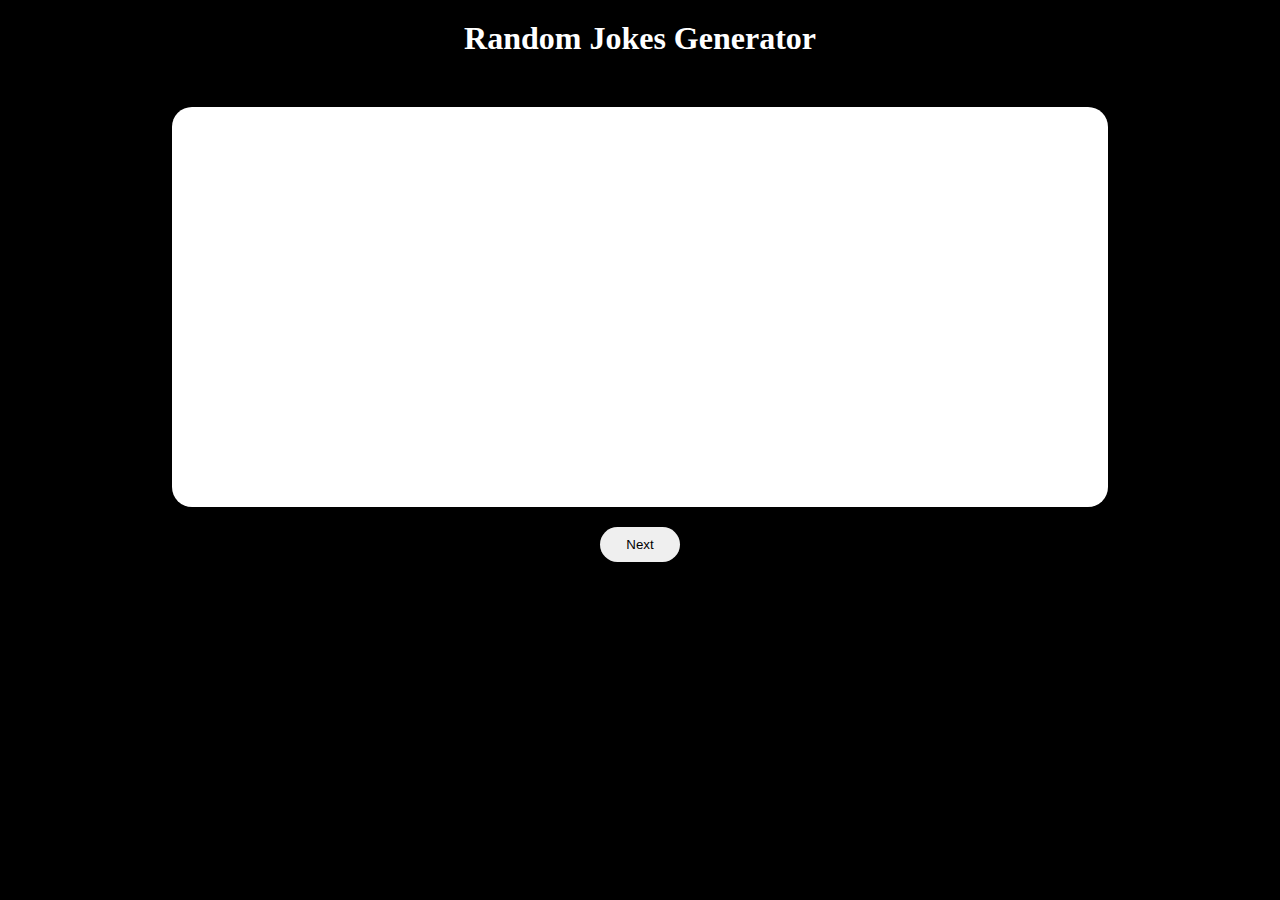
<file: index.html>
<!DOCTYPE html>
<html lang="en">
<head>
    <meta charset="UTF-8">
    <meta name="viewport" content="width=device-width, initial-scale=1.0">
    <link rel="stylesheet" href="styles.css">
    <title>Document</title>
</head>
<body>
    <div class="header">
        <h1>Random Jokes Generator</h1>
    </div>
    <div class="container">
        <div id="joke-area"></div>
        <button id="next-btn">Next</button>
    </div>
<script src="script.js"></script>    
</body>
</html>
</file>
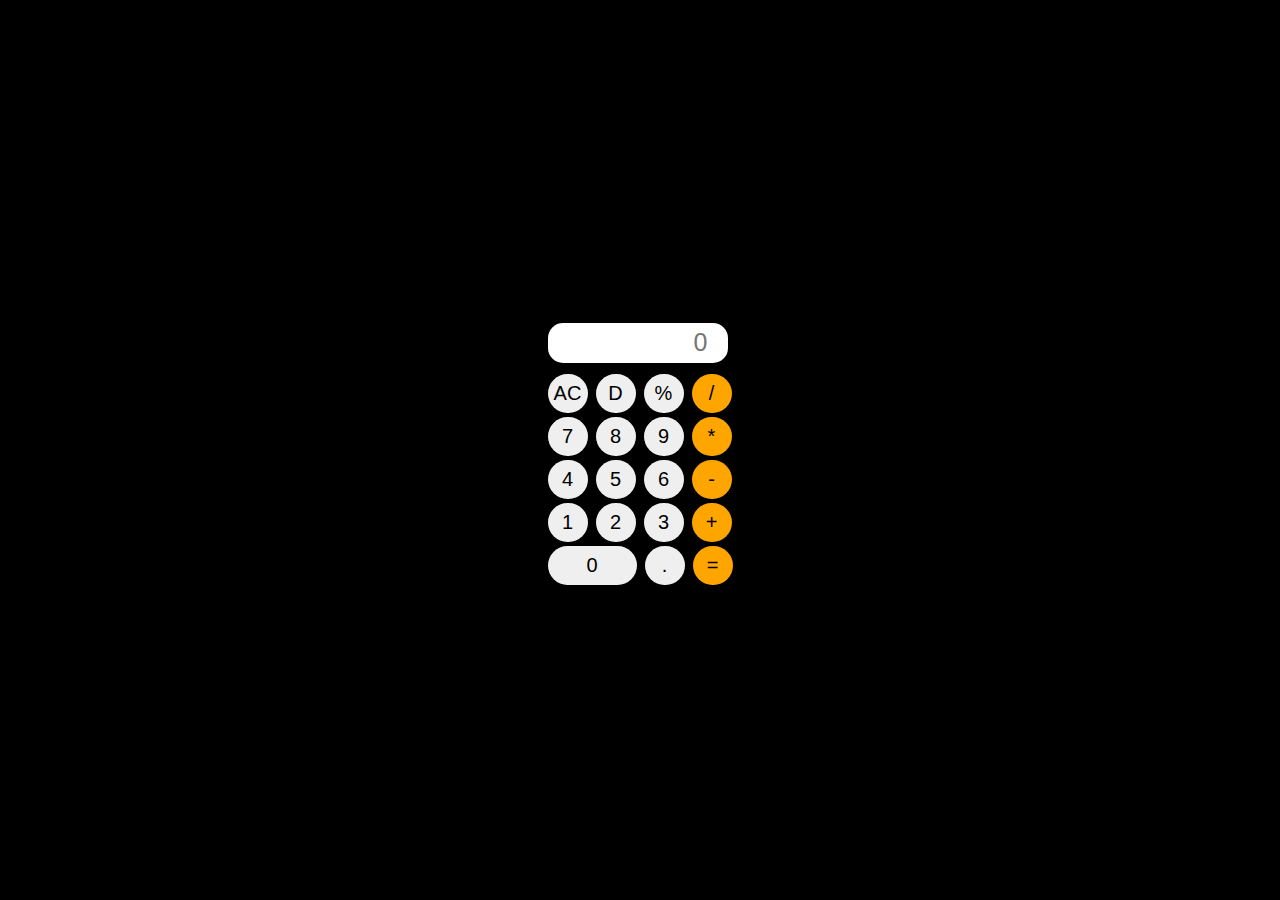
<file: Calculator/index.html>
<!DOCTYPE html>
<html lang="en">
<head>
    <meta charset="UTF-8">
    <meta name="viewport" content="width=device-width, initial-scale=1.0">
    <title>Calculator</title>
    <link rel="stylesheet" href="styles.css">
</head>
<body>
        <div class="container">
            <input id="screen" type="text" class="screen" placeholder="0">
            <div class="buttons" id="buttons">
                <div>
                    <button>AC</button>
                    <button>D</button>
                    <button>%</button>
                    <button class="op">/</button>
                </div>
                <div>
                    <button>7</button>
                    <button>8</button>
                    <button>9</button>
                    <button class="op">*</button>
                </div>
                <div>
                    <button>4</button>
                    <button>5</button>
                    <button>6</button>
                    <button class="op">-</button>
                </div>
                <div>
                    <button>1</button>
                    <button>2</button>
                    <button>3</button>
                    <button class="op">+</button>
                </div>
                <div>
                    <button class="zero">0</button>
                    <button>.</button>
                    
                    <button class="op" id="equal">=</button>
                </div>
            </div>
        </div>
    
   
    
<script src="script.js"></script>
</body>
</html>
</file>
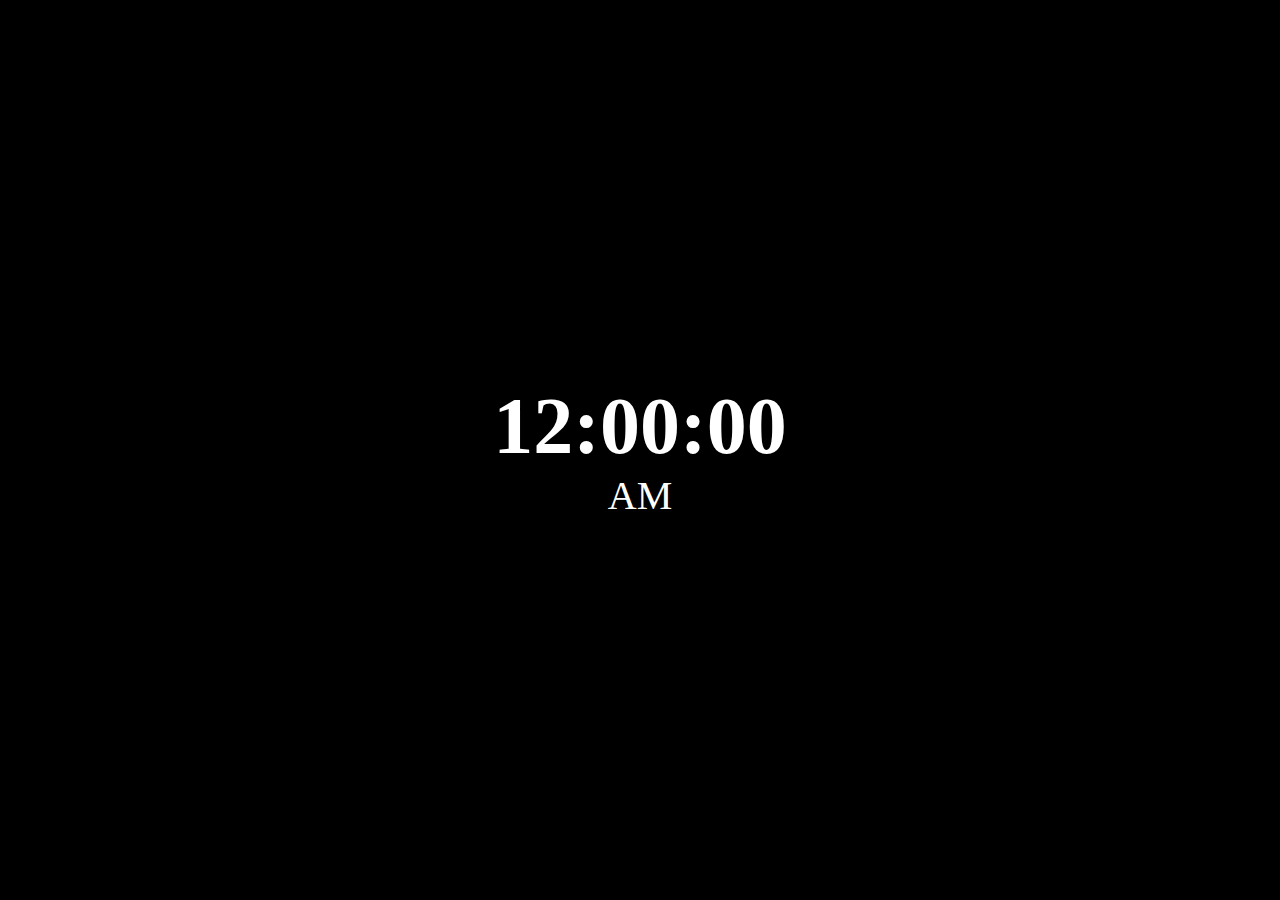
<file: Clock/index.html>
<!DOCTYPE html>
<html lang="en">
<head>
    <meta charset="UTF-8">
    <meta name="viewport" content="width=device-width, initial-scale=1.0">
    <title>Clock</title>
    <link rel="stylesheet" href="styles.css">
</head>
<body>
    <div class="clock">
        <h1 id="time">12:00:00</h1>
        <span id="shift">AM</span>
    </div>
   
    
<script src="script.js"></script>
</body>
</html>
</file>
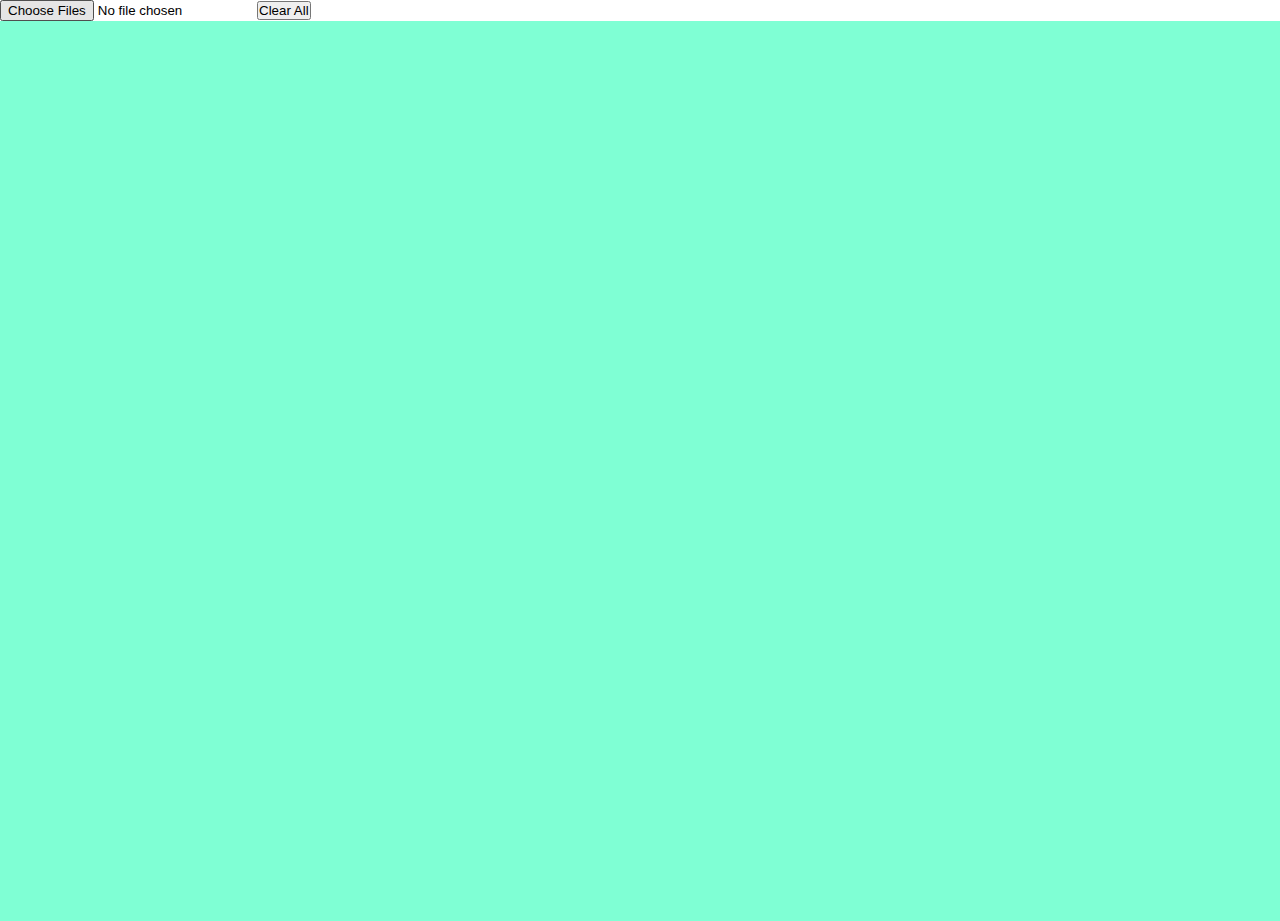
<file: Gallery/index.html>
<!DOCTYPE html>
<html lang="en">
<head>
    <meta charset="UTF-8">
    <meta name="viewport" content="width=device-width, initial-scale=1.0">
    <link rel="stylesheet" href="styles.css">
    <title>Gallery</title>
</head>
<body>
    <input type="file" id="image" multiple onchange="preview(event)">
    <button id="clear">Clear All</button>
    <div class="gallery" id="gallery"></div>
<script src="script.js"></script>    
</body>
</html>
</file>
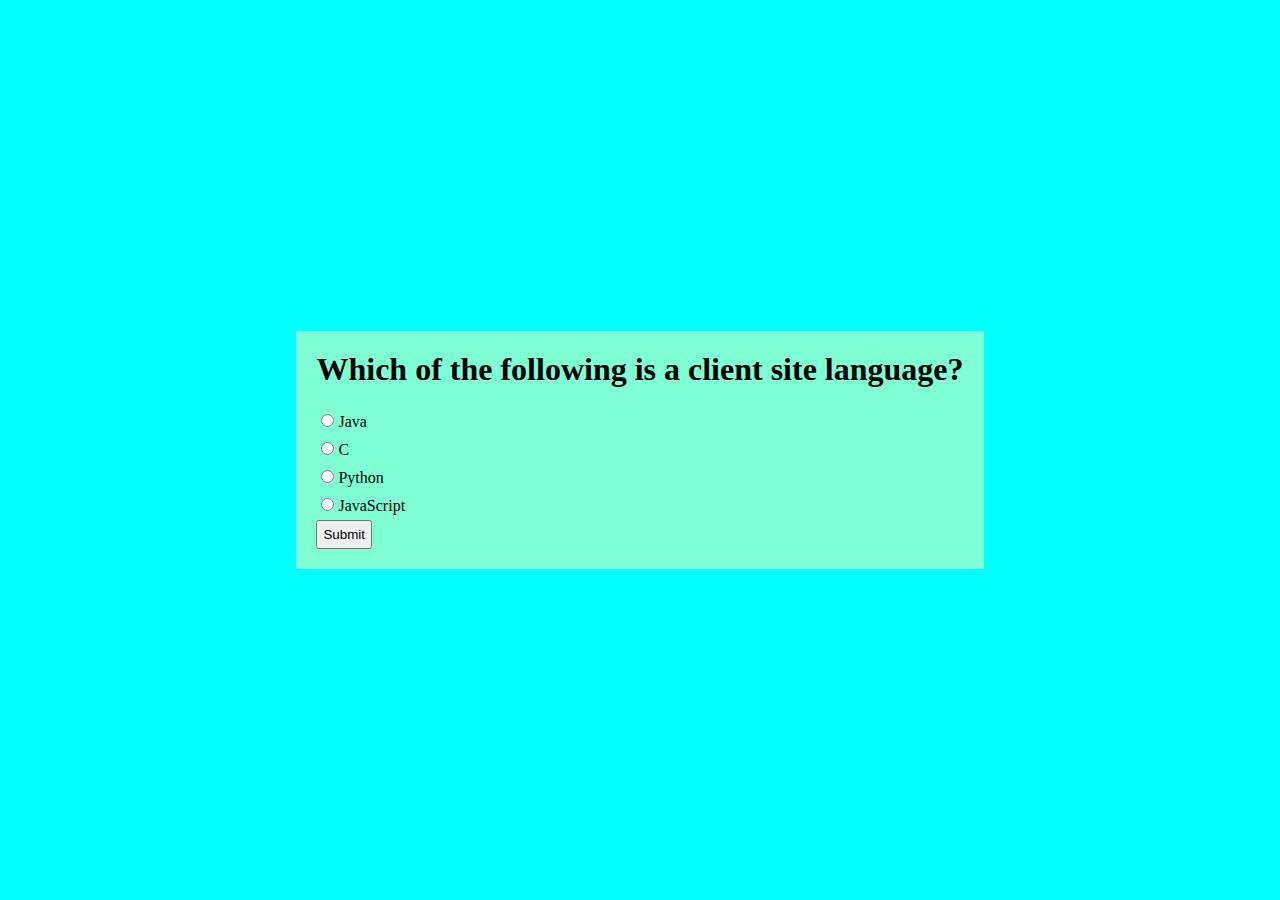
<file: Quiz App/index.html>
<!DOCTYPE html>
<html lang="en">
<head>
    <meta charset="UTF-8">
    <meta name="viewport" content="width=device-width, initial-scale=1.0">
    <link rel="stylesheet" href="styles.css">
    <title>Quiz App</title>
</head>
<body>
    <div class="container">
    <div class="main">
        <div class="questionBox col">
            <h1 id="question">Lorem ipsum dolor sit amet consectetur adipisicing elit. Ullam, assumenda!</h1>
        </div>
        <div class="optionBox col">
            <input type="radio" name="option" value="a" required>
            <label for="option">Hello</label>
        </div>
        <div class="optionBox col">
            <input type="radio" name="option" value="b" required>
            <label for="option">Hello</label>
        </div>
        <div class="optionBox col">
            <input type="radio" name="option" value="c" required>
            <label for="option">Hello</label>
        </div>
        <div class="optionBox col">
            <input type="radio" name="option" value="d" required>
            <label for="option">Hello</label>
        </div>
        <button id="btn">Submit</button>
    </div>
    </div>
<script src="script.js"></script>       
</body>
</html>
</file>
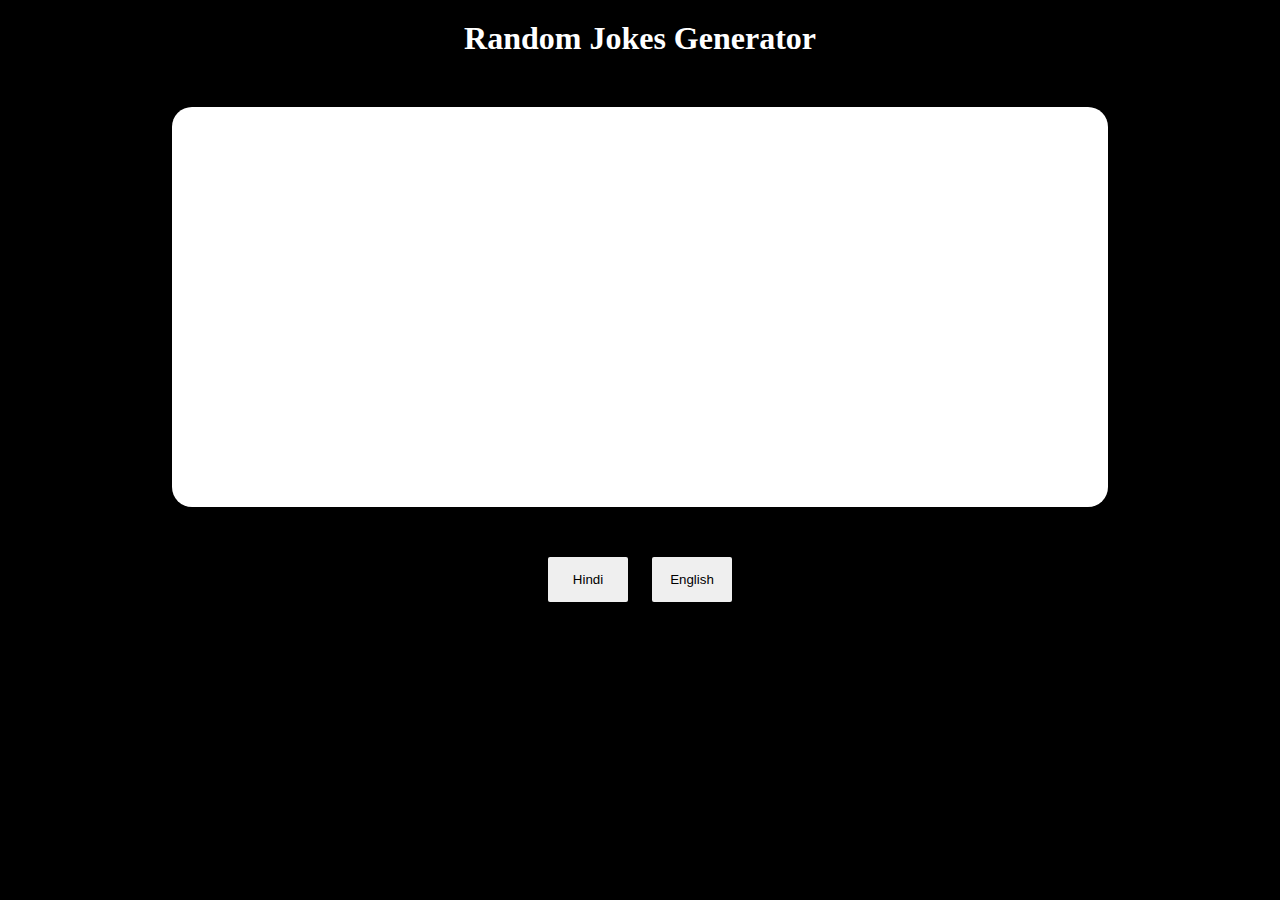
<file: Random-jokes-generator/index.html>
<!DOCTYPE html>
<html lang="en">
<head>
    <meta charset="UTF-8">
    <meta name="viewport" content="width=device-width, initial-scale=1.0">
    <link rel="stylesheet" href="styles.css">
    <title>Document</title>
</head>
<body>
    <div class="header">
        <h1>Random Jokes Generator</h1>
    </div>
    <div class="container">
        <div id="joke-area"></div>
    </div>
    <div class="footer">
        <button id="hindi-btn">Hindi</button>
        <button id="english-btn">English</button>
    </div>
<script src="script.js"></script>    
</body>
</html>
</file>
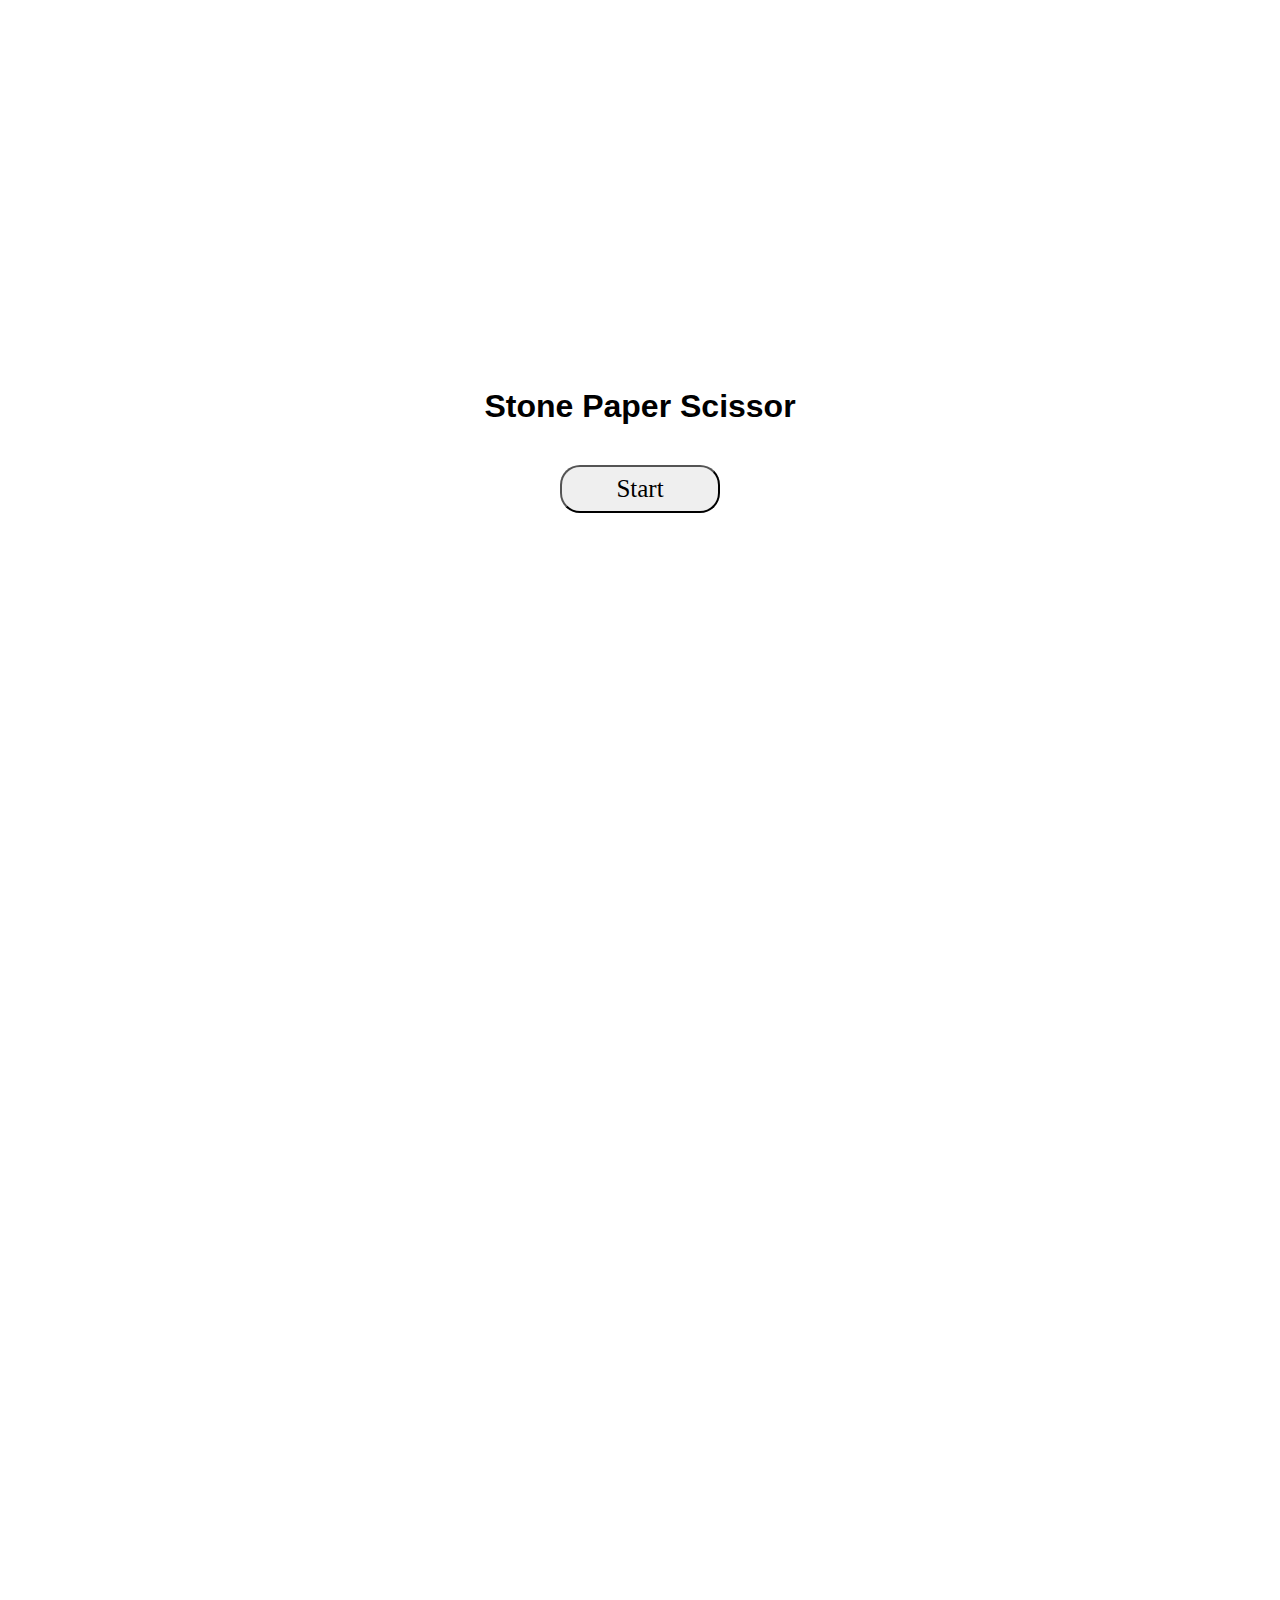
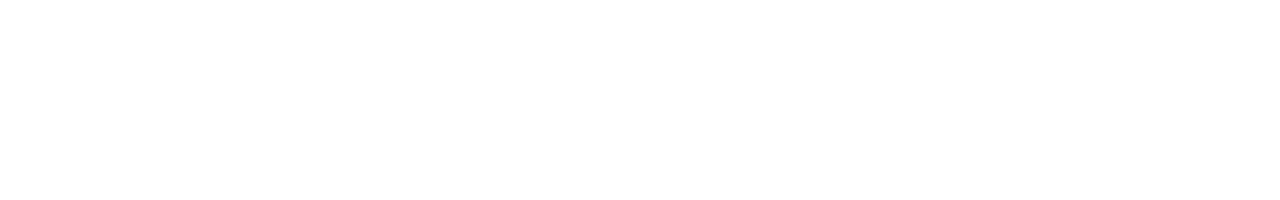
<file: Stone Paper Scissor/index.html>
<!DOCTYPE html>
<html lang="en">
<head>
    <meta charset="UTF-8">
    <meta name="viewport" content="width=device-width, initial-scale=1.0">
    <link rel="stylesheet" href="styles.css">
    <title>Stone Paper Scissor</title>
</head>
<body>
    <div id="first-page" class="first-page">
        <h1 id="title">Stone Paper Scissor</h1>
        <button id="start-btn">Start</button>
    </div>
    <!-- Second Page -->
    <div id="second-page" class="second-page">
        <h1 id="bot-side">Computer :</h1>
        <div>
            <button class="btns">Stone</button>
            <button class="btns">Paper</button>
            <button class="btns">Scissor</button>
        </div>
        <h1 id="user-side">You :</h1>
        <h1 id="result">Result :</h1>
    </div>
<script src="scripts.js"></script>    
</body>
</html>
</file>
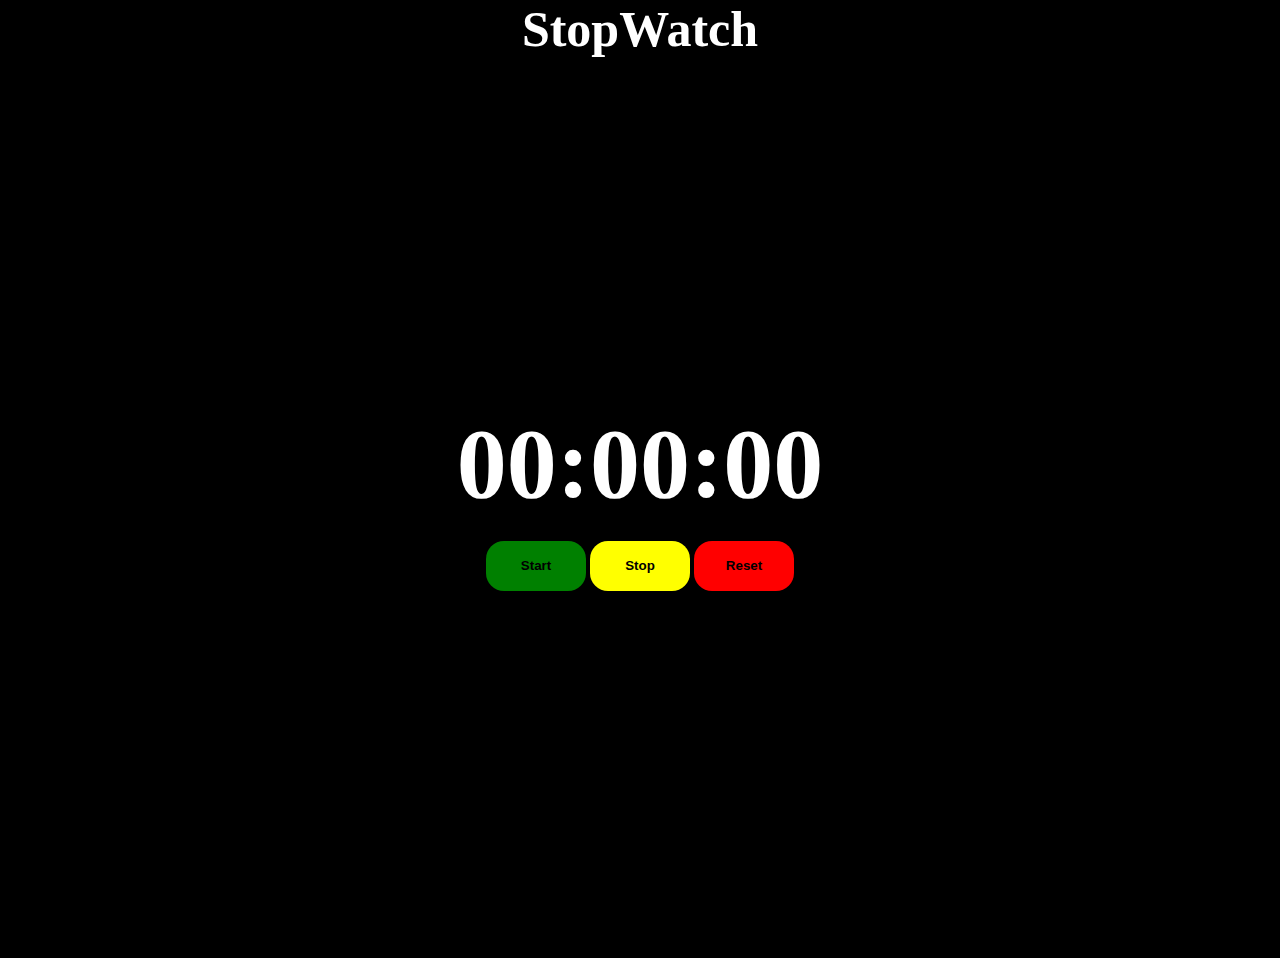
<file: Stopwatch/index.html>
<!DOCTYPE html>
<html lang="en">
<head>
    <meta charset="UTF-8">
    <meta name="viewport" content="width=device-width, initial-scale=1.0">
    <title>StopWatch</title>
    <link rel="stylesheet" href="styles.css">
</head>
<body>
  <h1>StopWatch</h1>
  
  <div class="container">
    <div class="timer">
        <h1 id="timer">00:00:00</h1>
    </div>
    <div class="buttons">
        <button id="start">Start</button>
        <button id="stop">Stop</button>
        <button id="reset">Reset</button>
    </div>
  </div>
<script src="script.js"></script>    
</body>
</html>
</file>
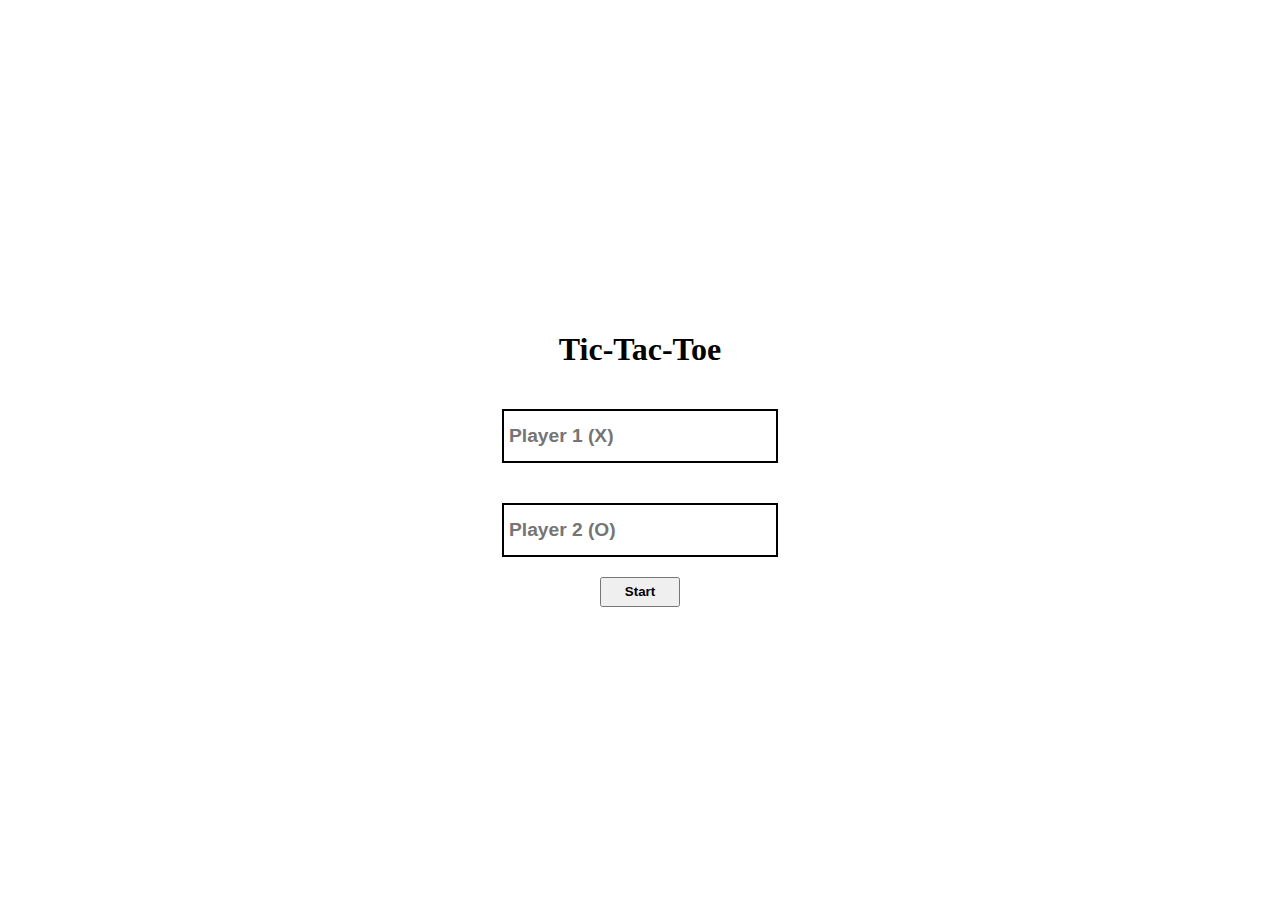
<file: Tic-Tac-Toe/index.htm>
<!DOCTYPE html>
<html lang="en">
<head>
    <meta charset="UTF-8">
    <meta name="viewport" content="width=device-width, initial-scale=1.0">
    <title>Tic-Tac-Game</title>
    <link rel="stylesheet" href="styles.css">
</head>
<body>
    <div class = "name" id="name">
        <h1 class="heading">Tic-Tac-Toe</h1>
        <input type="text" placeholder="Player 1 (X)" id="p1">
        <input type="text" placeholder="Player 2 (O)" id="p2">
        <button id="enterBtn">Start</button>
    </div>
    <div class ="hidden" id="hidden">
     <div class="game">
        <div class="row">
            <div class="cell"></div>
            <div class="cell"></div>
            <div class="cell"></div>
        </div>
        <div class="row">
            <div class="cell"></div>
            <div class="cell"></div>
            <div class="cell"></div>
        </div>
        <div class="row">
            <div class="cell"></div>
            <div class="cell"></div>
            <div class="cell"></div>
        </div>
        <button id="btn">Clear</button>
        <span id="record"></span>
     </div>
    </div>
<script src="script.js"></script>    
</body>
</html>
</file>
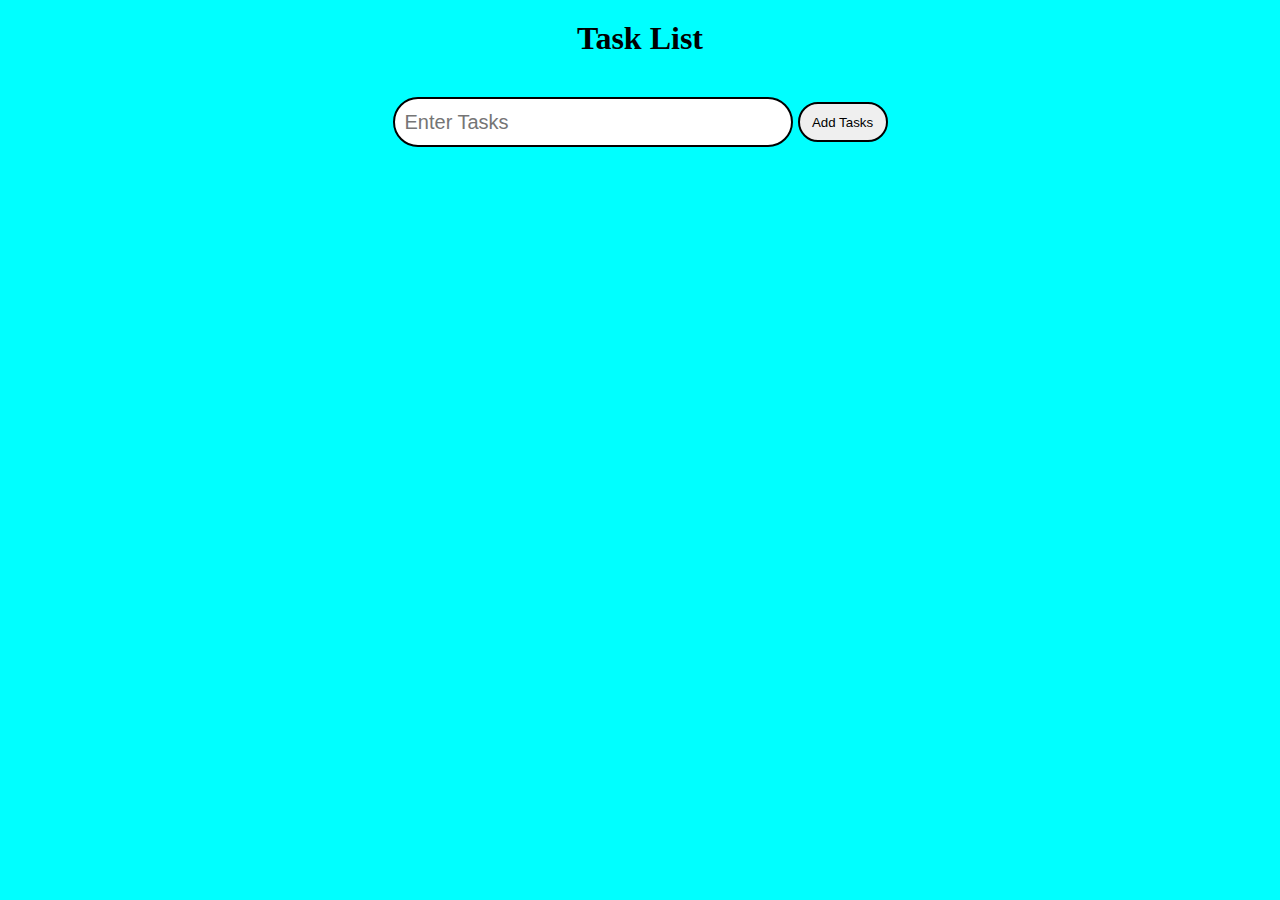
<file: To-Do/index.html>
<!DOCTYPE html>
<html lang="en">
<head>
    <meta charset="UTF-8">
    <meta name="viewport" content="width=device-width, initial-scale=1.0">
    <title>To-Do</title>
    <link rel="stylesheet" href="styles.css">
</head>
<body>
    <h1>Task List</h1>
    <div class="container">
        <div class="input">
            <input class="inputText" type="text" placeholder="Enter Tasks" id="inputText">
        </div>
        <div class="btns">
            <button class="btn" id="btn">Add Tasks</button>
        </div>
    </div>
        <div class="area">
            <ul class="tasks" id="area">

            </ul>
        </div>
    

 <script src="script.js"></script>   
</body>
</html>
</file>
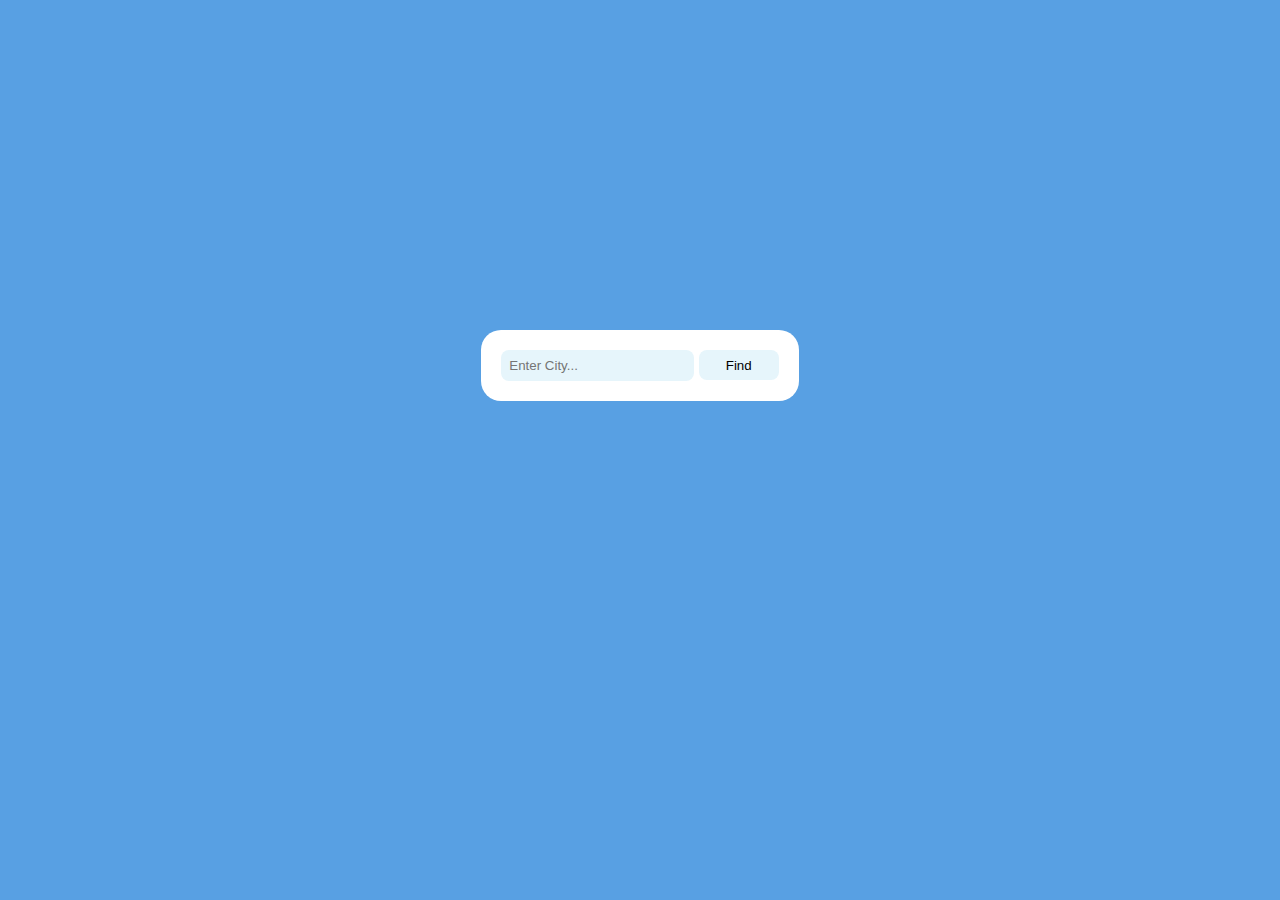
<file: Weather/index.html>
<!DOCTYPE html>
<html lang="en">
<head>
    <meta charset="UTF-8">
    <meta name="viewport" content="width=device-width, initial-scale=1.0">
    <title>Weather-App</title>
    <link rel="stylesheet" href="styles.css">
</head>
<body>
    <div class="container">
        <div class="input">
            <input type="text" id="city" placeholder="Enter City..." required>
            <button id="btn">Find</button>
        </div>
        <div>
            <h1 id="cityName"></h1>
        </div>
        <div class="screen">
            <span id="temp"></span>
            <span id="weather"></span>
        </div>
    </div>
<script src="script.js"></script>    
</body>
</html>
</file>
<file: styles.css>
*{
    padding: 0;
    margin: 0;
}

body{
    background-color: black;
    width: 100vw;
    height: 100vh;
    overflow: hidden;
}

.header{
    text-align: center;
    color: white;
    padding-top: 20px;
}

.container{
    display: flex;
    align-items: center;
    flex-direction: column;
    margin-top: 50px;
}

#joke-area{
    background-color: white;
    width: 70vw;
    min-height: 40vh;
    padding: 20px;
    border-radius: 20px;
    margin-bottom: 20px;
    font-size: 1.2rem;
    line-height: 30px;
}

#next-btn{
    width: 80px;
    padding: 10px;
    border-radius: 20px;
    border: none;
    cursor: pointer;
}

#next-btn:hover{
    background-color: rgb(224, 216, 216);
}
</file>
<file: Calculator/styles.css>
*{
    margin: 0;
    padding: 0;
    box-sizing: border-box;
}

body{
    display: flex;
    justify-content: center;
    align-items: center;
    height: 100vh;
    background-color: black;
}

button{
    width: 40px;
    height: 39px;
    border-radius: 20px;
    border: none;
    margin: 2px 2px;
    font-size: 20px;
}

input{
    height: 30px;
    width: 180px;
    border: none;
    border-radius: 15px;
    margin: 9px 2px;
    font-size: 25px;
    padding: 20px;
    text-align: right;
}

.zero{
    width: 89px;
}
.op{
    background-color: orange;
    
}
</file>
<file: Clock/styles.css>
*{
    margin: 0;
    padding: 0;
    box-sizing: border-box;
}

body{
    background-color: black;
    color: white;
    font-size: 40px;
}

.clock{
    display: flex;
    justify-content: center;
    align-items: center;
    height: 100vh;
    flex-direction: column;
}
</file>
<file: Gallery/styles.css>
*{
    padding: 0;
    margin: 0;
    box-sizing: border-box;
}

.gallery{
    width: 100%;
    height: 100vh;
    background-color: aquamarine;
}
</file>
<file: Quiz App/styles.css>
*{
    padding: 0;
    margin: 0;
    box-sizing: border-box;
}
body{
    width: 100%;
    background-color: aqua;
    display: flex;
    justify-content: center;
    align-items: center;
    min-height: 100vh;
}

.main{
    background-color: aquamarine;
    padding: 20px;
}
.questionBox{
    margin-bottom: 20px;
}
.optionBox{
    padding: 5px;
}
button{
    padding: 5px;
}

.width{
    width: 100%;
}
</file>
<file: Random-jokes-generator/styles.css>
*{
    padding: 0;
    margin: 0;
}

body{
    background-color: black;
    width: 100vw;
    height: 100vh;
    overflow: hidden;
}

.header{
    text-align: center;
    color: white;
    padding-top: 20px;
}

.container{
    display: flex;
    align-items: center;
    flex-direction: column;
    margin-top: 50px;
}

#joke-area{
    background-color: white;
    width: 70vw;
    min-height: 40vh;
    padding: 20px;
    border-radius: 20px;
    margin-bottom: 20px;
    font-size: 1.2rem;
    line-height: 30px;
}

.footer{
    margin-top: 20px;
    text-align: center;
}
.footer button{
    margin: 10px;
    border: none;
    padding: 15px;
    border-radius: 2px;
    width: 80px;
}
</file>
<file: Stone Paper Scissor/styles.css>
*{
    padding: 0;
    margin: 0;
    box-sizing: border-box;
    font-family: Tahoma, sans-serif;
}

/* First Page */
.first-page{
    display: flex;
    justify-content: center;
    align-items: center;
    flex-direction: column;
    height: 100vh;
}

.first-page button{
    cursor: pointer;
    margin-top: 40px;
    width: 10rem;
    height: 3rem;
    font-size: 25px;
    border-radius: 20px;
    font-family: Georgia, 'Times New Roman', Times, serif;
}

/* Second Page */

.second-page{
    display: flex;
    align-items: center;
    flex-direction: column;
    justify-content: center;
    height: 100vh;
    visibility: hidden;
}

.second-page h1{
    border: 2px solid black;
    border-radius: 10px;
    width: 700px;
    height: 90px;
    display: flex;
    justify-content: center;
    align-items: center;
}

#result{
    margin-top: 10px;
}

.second-page button{
    width: 200px;
    height: 50px;
    margin: 70px 20px;
}
</file>
<file: Stopwatch/styles.css>
*{
    margin: 0;
    padding: 0;
    box-sizing: border-box;
    background-color: black;
    color: white;
}

h1{
    text-align: center;
    font-size: 50px;
}

.container{
    display: flex;
    align-items: center;
    justify-content: center;
    flex-direction: column;
    height: 100vh;
}

.buttons{
    margin: 20px;
    
}

.buttons #start{
    background-color: green;
}
.buttons #stop{
    background-color: yellow;
}
.buttons #reset{
    background-color: red;
}

button{
    width: 100px;
   
    padding: 10px;
    border-radius: 18px;
    color: black;
    border: none;
    height: 50px;
    font-weight: bold;
}
.timer h1{
    font-size: 100px;
}
</file>
<file: Tic-Tac-Toe/styles.css>
.cell{
    width: 100px;
    height: 100px;
    border: solid 2px black;
    cursor: pointer;
    display: flex;
    align-items: center;
    justify-content: center;
    font-size: 120px;
}

.row{
    display: flex;
}

.game{
    display: flex;
    flex-direction: column;
    align-items: center;
    justify-content: center;
    height: 100vh;
}

#btn{
    margin: 20px;
    height: 30px;
    width: 80px;
    border: solid 2px black;
    border-radius: 10px;
    font-weight: bold;
}

.hidden{
    
    display: none;
    
}

.name{
    display: flex;
    align-items: center;
    justify-content: center;
    height: 100vh;
    flex-direction: column;
}

#p1,#p2{
    height: 40px;
    border: solid 2px black;
    padding: 5px;
    margin: 20px;
    font-size: larger;
    font-weight: bold;
    text-transform: capitalize;
}

#enterBtn{
    width: 80px;
    height: 30px;
    font-weight: bold;
}
</file>
<file: To-Do/styles.css>
*{
    margin: 0;
    padding: 0;
    box-sizing: border-box;
}

body{
    background-color: aqua;
}

h1{
    text-align: center;
    margin: 20px;
}
.container{
    display: flex;
    justify-content: center;
    align-items: center;
    height: 10vh;
}

.inputText{
    width: 400px;
    height: 50px;
    border-radius: 30px;
    border : solid 2px ;
    font-size: 20px;
    padding: 10px;
    margin-right: 5px;

}

.btn{
    width: 90px;
    height:40px ;
    border: solid 2px;
    border-radius: 20px;
}

.area{
    margin-top: 20px;
    display: flex;
    align-items: center;
    justify-content: center;
}

.tasks{
    font-size : 40px;
}

.tasks button{
    color: red;
    padding: 10px;
    border-radius: 14px;
    margin-left: 20px;
}
</file>
<file: Weather/styles.css>
*{
    margin: 0;
    padding: 0;
    box-sizing: border-box;
    font-family:'Segoe UI', Tahoma, Geneva, Verdana, sans-serif;
    outline: none;
    border: none;
}

body{
    background-color: rgba(4, 112, 213, 0.668);
    display: flex;
    align-items: center;
    justify-content: center;
    height: 100vh;
}

.input{
    background-color: white;
    align-items: center;
    text-align: center;
    border-radius: 20px;
    padding: 20px;
    height: min-content;
    width: 100%;
}
input{  
    background-color: #e6f5fb;
    padding: 8px;
    border-radius: 50%;
    border-radius: 8px;
}

button{
    width: 80px;
    height: 30px;
    background-color: #e6f5fb;
    cursor: pointer;
    border-radius: 8px;
}

button:hover{
    background-color: deeppink;
}

#cityName{
    text-align: center;
    margin: 20px;
    color: white;
}

.screen{
    display: flex;
    align-items: center;
    flex-direction: column;
    margin-top: 150px;
    color: white;
}

#temp{
    margin-bottom: 20px;
}
</file>
